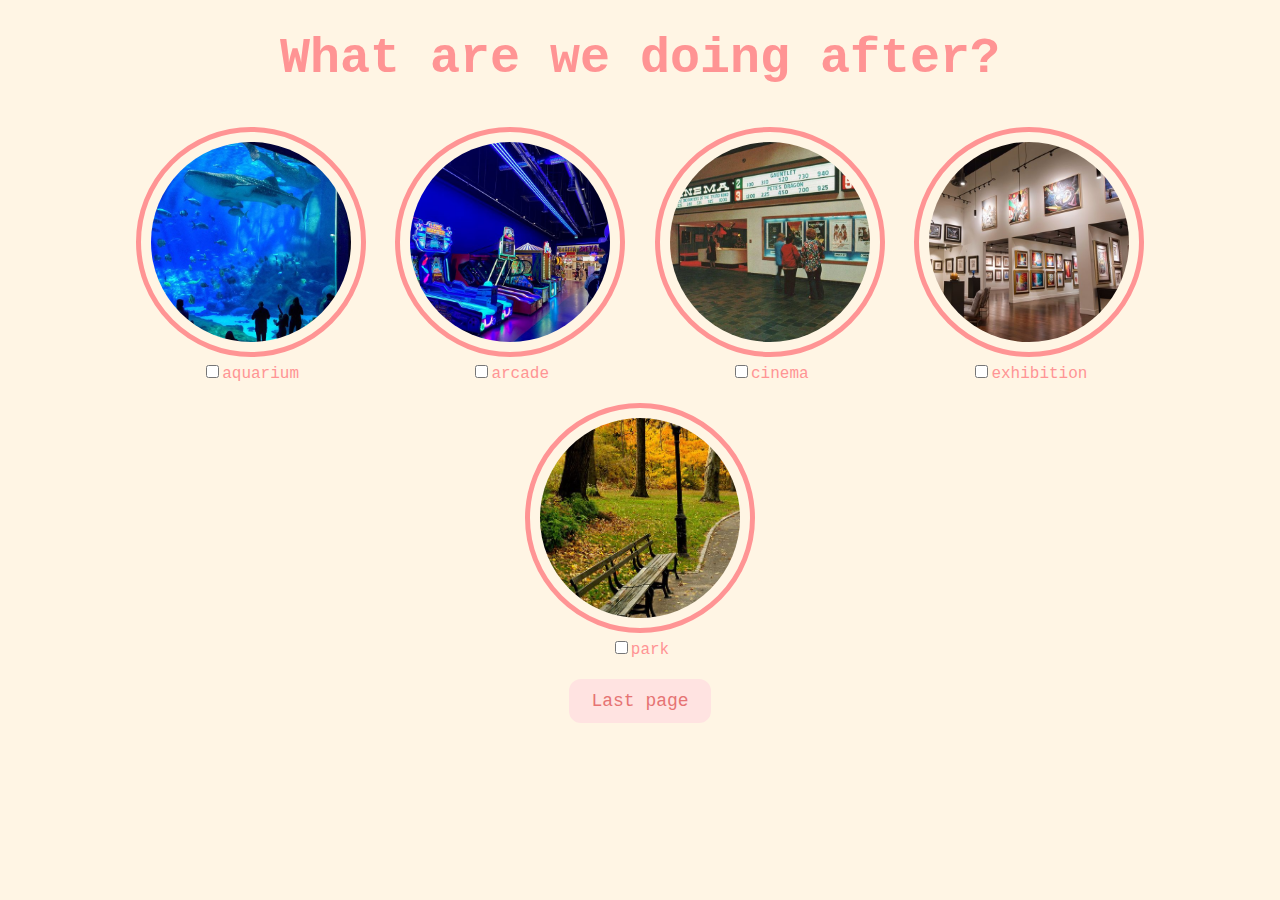
<file: activities.html>
<!DOCTYPE html>
<html lang="en">
  <head>
    <meta charset="UTF-8" />
    <meta name="viewport" content="width=device-width, initial-scale=1.0" />
    <title>Activities</title>
    <link rel="stylesheet" href="css/activities.css" />
  </head>
  <body>
    <div id="activityquestion"><b>What are we doing after?</b></div>
    <div class="activities-selection">
      <div class="activity-item">
        <img src="activities/aquarium.jpeg" alt="aquarium" />
        <label
          ><input
            type="checkbox"
            name="activities"
            value="aquarium"
          />aquarium</label
        >
      </div>
      <div class="activity-item">
        <img src="activities/arcade.jpeg" alt="arcade" />
        <label
          ><input
            type="checkbox"
            name="activities"
            value="arcade"
          />arcade</label
        >
      </div>
      <div class="activity-item">
        <img src="activities/cinema.jpeg" alt="cinema" />
        <label
          ><input
            type="checkbox"
            name="activities"
            value="cinema"
          />cinema</label
        >
      </div>
      <div class="activity-item">
        <img src="activities/kunsthalle.jpeg" alt="kunsthalle" />
        <label
          ><input
            type="checkbox"
            name="activities"
            value="kunsthalle"
          />exhibition</label
        >
      </div>
      <div class="activity-item">
        <img src="activities/park.jpeg" alt="park.jpeg" />
        <label
          ><input
            type="checkbox"
            name="activities"
            value="park.jpeg"
          />park</label
        >
      </div>
    </div>
    <button class="button" onclick="location.href='lastpage.html'">
      Last page
    </button>
  </body>
</html>
</file>
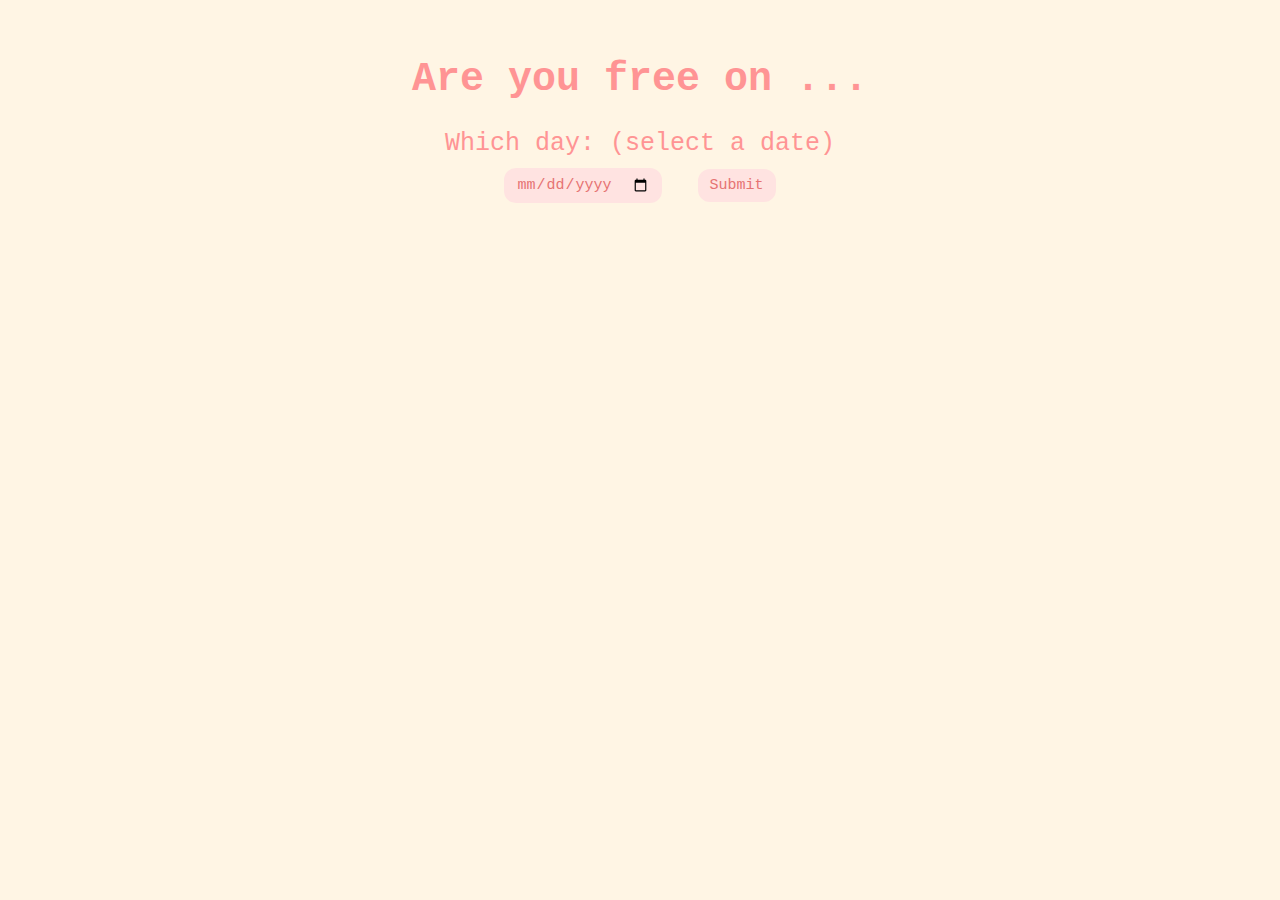
<file: date.html>
<!DOCTYPE html>
<html lang="en">
  <head>
    <meta charset="UTF-8" />
    <meta name="viewport" content="width=device-width, initial-scale=1.0" />
    <title>for rella - loml</title>
    <link rel="stylesheet" href="css/date.css" />
  </head>
  <body>
    <h1 title="choose a date">Are you free on ...</h1>
    <form class="form-group">
      <label>Which day: (select a date)</label>
      <div>
        <input type="date" />
        <button class="button" type="submit" formaction="food.html">
          Submit
        </button>
      </div>
    </form>
  </body>
</html>
</file>
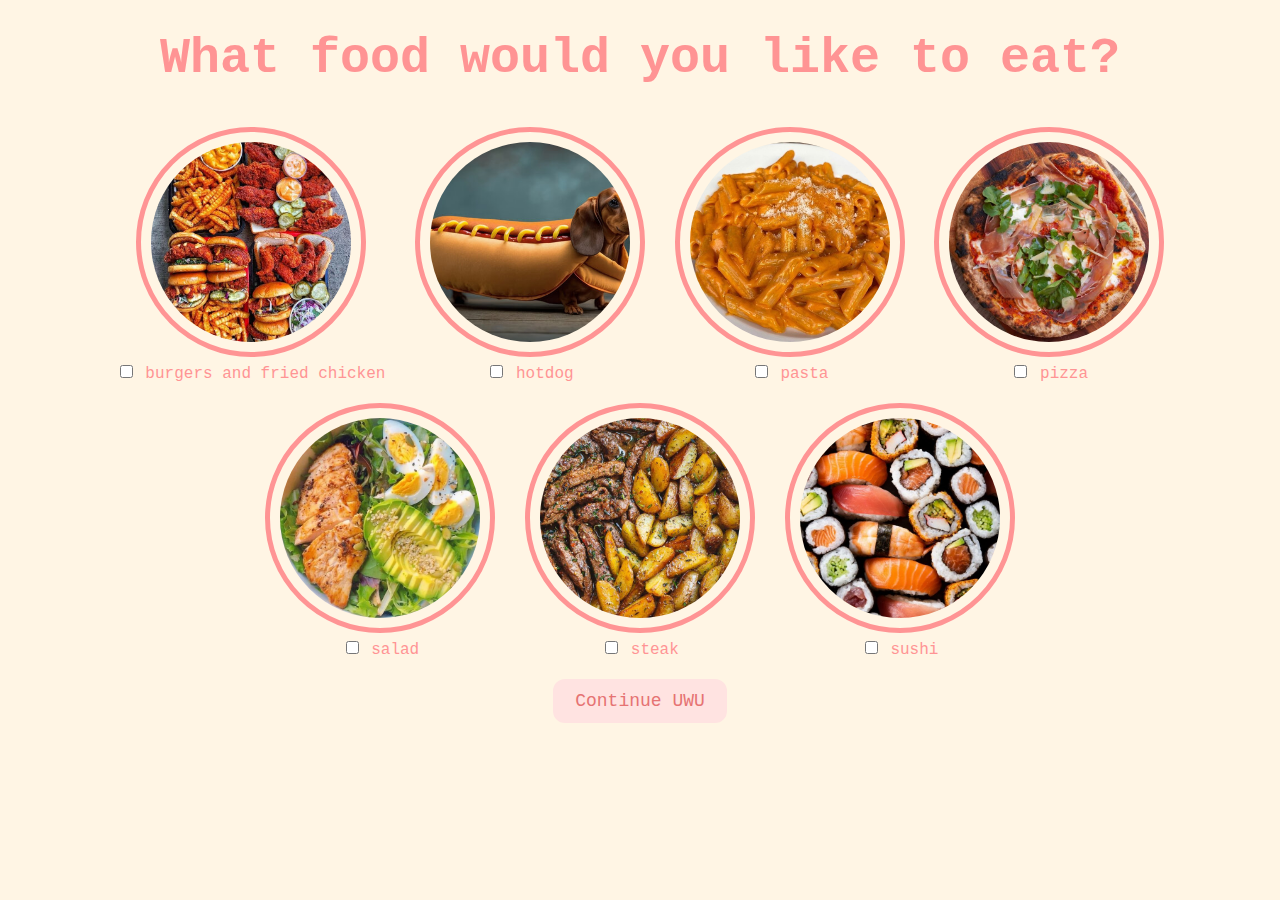
<file: food.html>
<!DOCTYPE html>
<html lang="en">
  <head>
    <meta charset="UTF-8" />
    <meta name="viewport" content="width=device-width, initial-scale=1.0" />
    <title>for rella - loml</title>
    <link rel="stylesheet" href="css/food.css" />
  </head>
  <body>
    <div id="foodquestion">
      <b>What food would you like to eat?</b>
    </div>

    <div class="food-selection">
      <div class="food-item">
        <img src="food/burgers.jpeg" alt="Burgers, fries and fried chicken" />
        <label
          ><input
            type="checkbox"
            name="food"
            value="Burgers, fries and fried chicken"
          />
          burgers and fried chicken</label
        >
      </div>
      <div class="food-item">
        <img src="food/dog.jpeg" alt="dog" />
        <label
          ><input type="checkbox" name="food" value="hotdog" /> hotdog</label
        >
      </div>
      <div class="food-item">
        <img src="food/pasta.jpeg" alt="pasta" />
        <label><input type="checkbox" name="food" value="pasta" /> pasta</label>
      </div>
      <div class="food-item">
        <img src="food/pizza.jpeg" alt="pizza" />
        <label><input type="checkbox" name="food" value="pizza" /> pizza</label>
      </div>
      <div class="food-item">
        <img src="food/salad.jpeg" alt="salad" />
        <label><input type="checkbox" name="food" value="salad" /> salad</label>
      </div>
      <div class="food-item">
        <img src="food/steak.jpeg" alt="steak" />
        <label><input type="checkbox" name="food" value="steak" /> steak</label>
      </div>
      <div class="food-item">
        <img src="food/sushi.jpeg" alt="sushi" />
        <label><input type="checkbox" name="food" value="sushi" /> sushi</label>
      </div>
    </div>
    <button class="button" onclick="location.href='activities.html'">
      Continue UWU
    </button>
  </body>
</html>
</file>
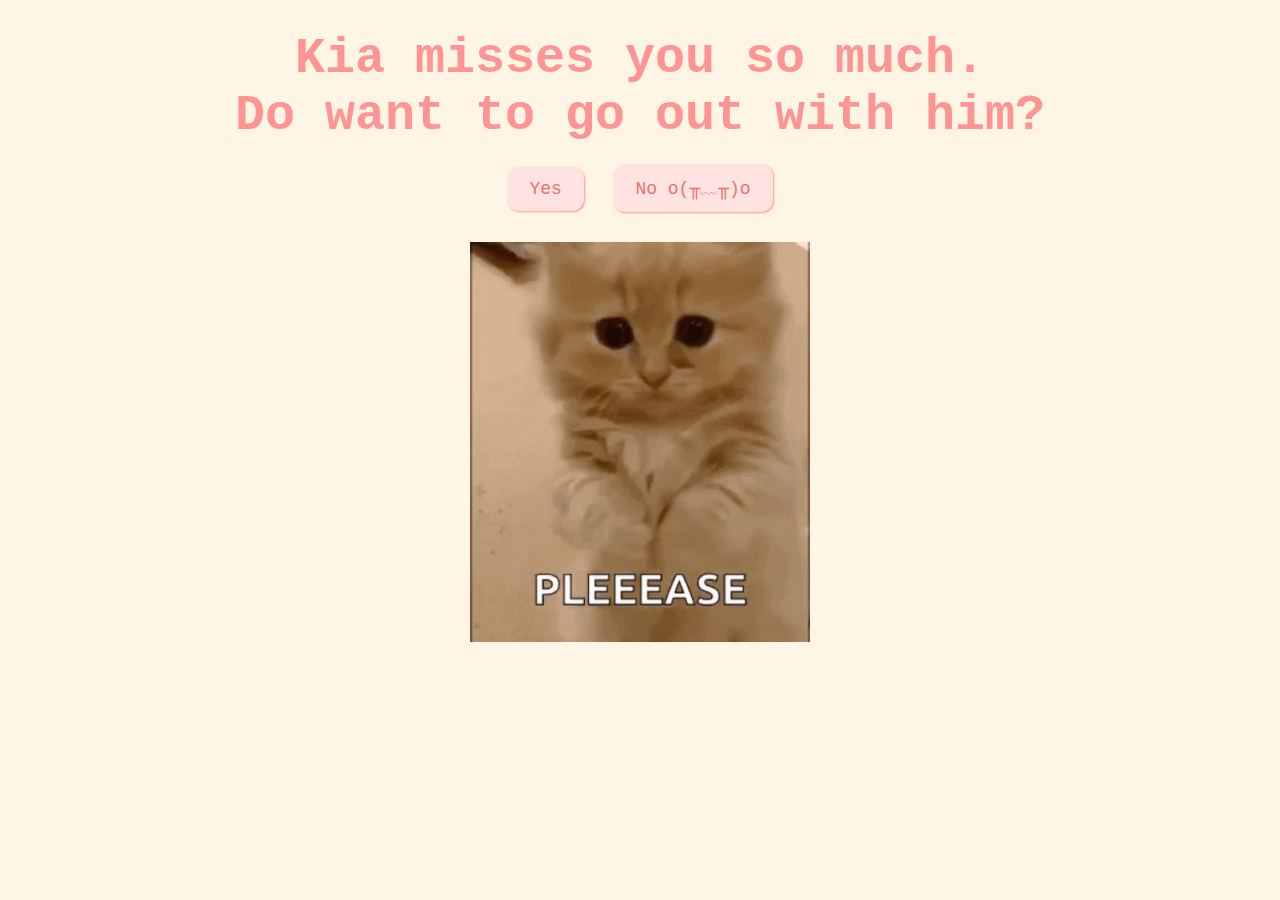
<file: index1.html>
<!DOCTYPE html>
<html lang="en">
  <head>
    <meta charset="UTF-8" />
    <meta name="viewport" content="width=device-width, initial-scale=1.0" />
    <title>for rella - loml</title>
    <link rel="stylesheet" href="css/valentine.css" />
  </head>
  <body>
    <div id="valentineQuestion"><b>Kia misses you so much.<br/> Do want to go out with him?</b></div>
    <button class="answerButton" onclick="location.href='thankyou.html'">
      Yes
    </button>
    <button class="answerButton" id="noButton">No o(╥﹏╥)o</button>
    <br />
    <img src="cat.gif" alt="cat asking question" class="responsive" />

    <script>
      document
        .getElementById("noButton")
        .addEventListener("click", function () {
          var yesButton = document.querySelector(
            'button[onclick*="thankyou.html"]'
          );
          var currentFontSize = parseInt(
            window.getComputedStyle(yesButton).fontSize
          );
          yesButton.style.fontSize = currentFontSize + 10 + "px"; // Increase font size by 5px
        });
    </script>
  </body>
</html>
</file>
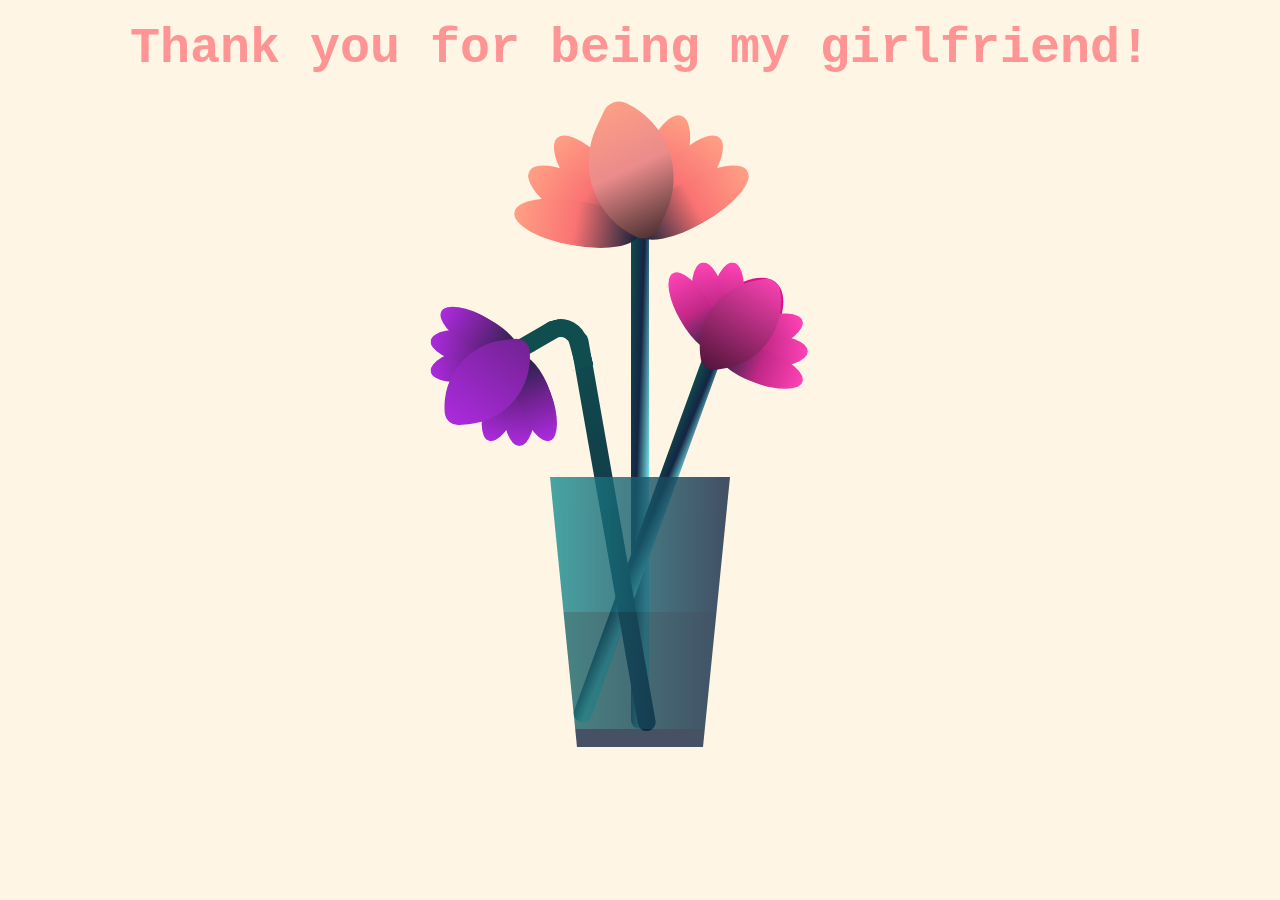
<file: lastpage.html>
<!DOCTYPE html>
<html lang="en">
  <head>
    <meta charset="UTF-8" />
    <meta name="viewport" content="width=device-width, initial-scale=1.0" />
    <title>for rella - loml</title>
    <link rel="stylesheet" href="css/flower.css" />
  </head>
  <body>
    <div id="thankyou"><b>Thank you for being my girlfriend!</b></div>
    <div class="flower">
      <div class="f-wrapper">
        <div class="flower__line"></div>
        <div class="f">
          <div class="flower__leaf flower__leaf--1"></div>
          <div class="flower__leaf flower__leaf--2"></div>
          <div class="flower__leaf flower__leaf--3"></div>
          <div class="flower__leaf flower__leaf--4"></div>
          <div class="flower__leaf flower__leaf--5"></div>
          <div class="flower__leaf flower__leaf--6"></div>
          <div class="flower__leaf flower__leaf--7"></div>
          <div
            class="flower__leaf flower__leaf--8 flower__fall-down--yellow"
          ></div>
        </div>
      </div>

      <div class="f-wrapper f-wrapper--2">
        <div class="flower__line"></div>
        <div class="f">
          <div class="flower__leaf flower__leaf--1"></div>
          <div class="flower__leaf flower__leaf--2"></div>
          <div class="flower__leaf flower__leaf--3"></div>
          <div class="flower__leaf flower__leaf--4"></div>
          <div class="flower__leaf flower__leaf--5"></div>
          <div class="flower__leaf flower__leaf--6"></div>
          <div class="flower__leaf flower__leaf--7"></div>
          <div
            class="flower__leaf flower__leaf--8 flower__fall-down--pink"
          ></div>
        </div>
      </div>

      <div class="f-wrapper f-wrapper--3">
        <div class="flower__line"></div>
        <div class="f">
          <div class="flower__leaf flower__leaf--1"></div>
          <div class="flower__leaf flower__leaf--2"></div>
          <div class="flower__leaf flower__leaf--3"></div>
          <div class="flower__leaf flower__leaf--4"></div>
          <div class="flower__leaf flower__leaf--5"></div>
          <div class="flower__leaf flower__leaf--6"></div>
          <div class="flower__leaf flower__leaf--7"></div>
          <div
            class="flower__leaf flower__leaf--8 flower__fall-down--purple"
          ></div>
        </div>
      </div>
      <div class="flower__glass"></div>
    </div>
  </body>
</html>
</file>
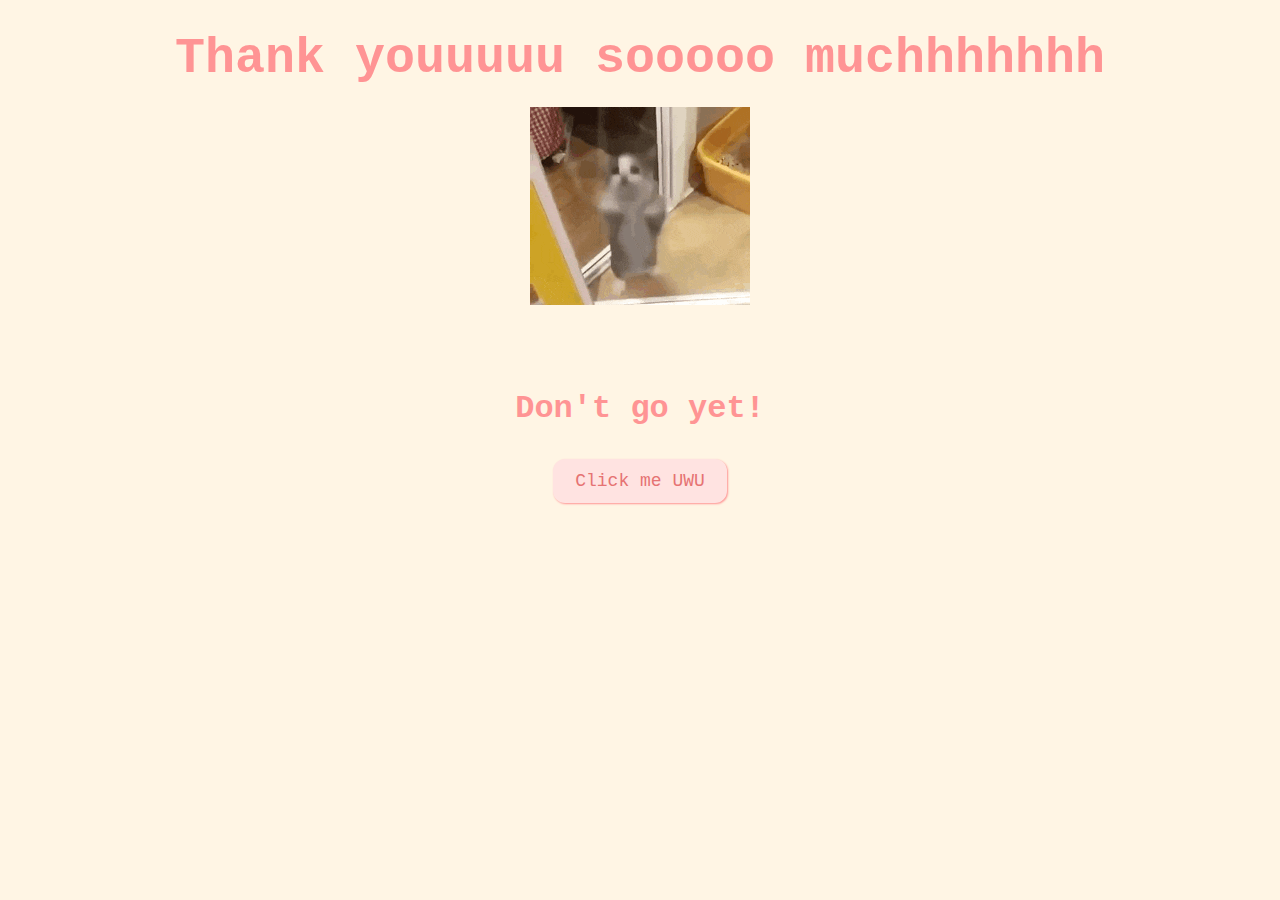
<file: thankyou.html>
<!DOCTYPE html>
<html lang="en">
  <head>
    <meta charset="UTF-8" />
    <meta name="viewport" content="width=device-width, initial-scale=1.0" />
    <title>for rella - loml</title>
    <link rel="stylesheet" href="css/lastpage.css" />
  </head>
  <body>
    <div id="thankyou"><b>Thank youuuuu sooooo muchhhhhhh</b></div>

    <img id="rizz" src="sticker.gif" alt="rizzler god" class="responsive" />
    <br />
    <audio controls autoplay loop>
      <source src="ReelAudio-89215 (mp3cut.net).mp3" type="audio/mpeg" />
      Your browser does not support the audio element.
    </audio>
    <h1>Don't go yet!</h1>
    <button class="button" onclick="location.href='date.html'">
      Click me UWU
    </button>
  </body>
</html>
</file>
<file: css/activities.css>
body {
  text-align: center;
  margin-top: 30px;
  font-family: "Courier";
  background-color: #fff5e4;
  color: #ff9494;
}
#activityquestion {
  font-size: 50px;
  margin-bottom: 30px;
}
.activity-item {
  display: inline-block;
  margin: 10px;
  vertical-align: top;
  color: #ff9494;
}
.activity-item img {
  height: 200px;
  width: 200px;
  border-radius: 50%;
  border: 5px solid #ff9494;
  object-fit: cover;
  padding: 10px;
}
.activity-item label {
  display: block;
}
.button {
  padding: 10px 20px;
  font-size: 18px;
  cursor: pointer;
  margin: 10px;
  font-family: "courier";
  margin-bottom: 20px;
  background-color: #ffe3e1;
  color: #e67373;
  border-radius: 12px;
  border: 2px solid #ffe3e1;
}
</file>
<file: css/date.css>
body {
  text-align: center;
  margin-top: 30px;
  font-family: "Courier";
  background-color: #fff5e4;
  color: #ff9494;
  display: flex;
  flex-direction: column;
}
h1 {
  font-size: 40px;
}

form .header {
  width: 100%;
  display: flex;
  font-size: 20px;
  margin-bottom: 20px;
  color: #ff9494;
}

.form-group {
  display: flex;
  flex-direction: column;
  justify-content: center;
  font-size: 25px;
}

.button {
  padding: 6px 10px;
  font-size: 15px;
  cursor: pointer;
  margin: 10px;
  font-family: "courier";
  margin-bottom: 10px;
  background-color: #ffe3e1;
  color: #e67373;
  border-radius: 12px;
  border: 2px solid #ffe3e1;
  transition: 0.3s;
}

.button:hover {
  background-color: #ff9494;
  color: #ffe3e1;
  border: 2px solid #ff9494;
}

input[type="date"] {
  padding: 6px 10px;
  font-size: 15px;
  cursor: pointer;
  margin: 10px;
  font-family: "courier";
  margin-bottom: 10px;
  background-color: #ffe3e1;
  color: #e67373;
  border-radius: 12px;
  border: 2px solid #ffe3e1;
}
</file>
<file: css/food.css>
body {
  text-align: center;
  margin-top: 30px;
  font-family: "Courier";
  background-color: #fff5e4;
  color: #ff9494;
}
#foodquestion {
  font-size: 50px;
  margin-bottom: 30px;
}
.food-item {
  display: inline-block;
  margin: 10px;
  vertical-align: top;
  color: #ff9494;
}
.food-item img {
  height: 200px;
  width: 200px;
  border-radius: 50%;
  border: 5px solid #ff9494;
  object-fit: cover;
  padding: 10px;
}
.food-item label {
  display: block;
}
.button {
  padding: 10px 20px;
  font-size: 18px;
  cursor: pointer;
  margin: 10px;
  font-family: "courier";
  margin-bottom: 20px;
  background-color: #ffe3e1;
  color: #e67373;
  border-radius: 12px;
  border: 2px solid #ffe3e1;
}
</file>
<file: css/valentine.css>
body {
  text-align: center;
  margin-top: 30px;
  font-family: "Courier";
  background-color: #fff5e4;
  color: #ff9494;
}

img {
  height: 400px;
  width: auto;
  padding: 10px;
}

#valentineQuestion {
  font-size: 50px;
  margin-bottom: 10px;
}
.answerButton {
  padding: 10px 20px;
  font-size: 18px;
  cursor: pointer;
  margin: 10px;
  font-family: "courier";
  margin-bottom: 20px;
  background-color: #ffe3e1;
  color: #e67373;
  border-radius: 12px;
  border: 2px solid #ffe3e1;
  box-shadow: 1px 1px 2px #ff9494;
  transition: 0.3s;
}

.answerButton:hover {
  background-color: #ff9494;
  color: #ffe3e1;
  border: 2px solid #ff9494;
  box-shadow: 1px 1px 2px #ffe3e1;
}
</file>
<file: css/flower.css>
*,
*::after,
*::before{
    padding: 0;
    margin: 0;
    box-sizing: border-box;
}

:root{
    --color-bg: linear-gradient(to top,#010329,#000005);
    --color-glass:linear-gradient(to left,#142544,#1a9092);
    --color-water:linear-gradient(to left,#142544,#1b6d6e);
}

body{
    background-color: #FFF5E4;
    min-height: 100vh;
    display: flex;
    flex-direction: column; /* Change the direction to column */
    align-items: center;
    justify-content: flex-start; /* Align items to the start of the container */
    overflow: hidden;
	color: #FF9494;
	font-family: courier;
}

#thankyou {
    width: 100%; /* Ensure it spans the full width */
    text-align: center; /* Keep the text centered */
    margin-top: 20px; /* Add some space at the top */
    z-index: 1000; /* Ensure it's above other elements if needed */
    position: relative; /* Adjust based on layout needs */
	margin-bottom: 400px;
	font-size: 50px;
}

.flower{
    position: relative;
}

.flower__glass{
    width:20vmin;
    height: 30vmin;
    background-image: var(--color-glass);
    clip-path: polygon(0 0, 100% 0, 85% 100%, 15% 100%);
    opacity: .8;
    position: relative;
}

.flower__glass::after{
    content: '';
    position: absolute;
    bottom: 0;
    left: 0;
    background-color: #182843;
    width: 100%;
    height: 2vmin;
}

.flower__glass::before{
    content: '';
    position: absolute;
    bottom: 0;
    left: 0;
    background-image: var(--color-water);
    width: 100%;
    height: 15vmin;
}

.f-wrapper{
    position: absolute;
    left: 45%;
    bottom: 2vmin;
}

.f-wrapper--2{
    left: 50%;
    bottom: 5%;
    transform-origin: 10% left;
    transform: rotate(20deg);
}

.f-wrapper--3{
    left: 30%;
    bottom: 5%;
    transform-origin: 10% left;
    transform: rotate(-10deg);
}

.f-wrapper--3 .flower__line{
    height: 45vmin;
    position: relative;
}

.f-wrapper--3 .flower__line::after{
    content: '';
    position: absolute;
    left:0;
    top: 0;
    width: 6vmin;
    height: 6vmin;
    transform: translate(-69%,-30%) rotate(-5deg);
    border-radius:10vmin 10vmin 0 0;
    border: 2vmin solid  #104d4e;
    border-bottom: transparent;
    border-left: transparent;
}

.f-wrapper--3 .flower__line::before{
    content: '';
    position: absolute;
    left:-40%;
    top: -1%;
    width: 6vmin;
    height: 2vmin;
    transform-origin: right;
    transform: translate(-100%,-80%) rotate(-20deg);
    background-color: #104d4e;
    border-radius: 2vmin;
}

.f-wrapper--3 .flower__line{
    background-image: linear-gradient(to top,#142544,#104d4e);
}


.f-wrapper--2 .flower__line{
    height: 45vmin;
}

.f-wrapper--2 .f{
    transform: translateX(-50%) rotate(20deg);
}

.f-wrapper--3 .f{
    transform: translate(-350%,-50%) rotate(-120deg);
}

.f-wrapper--2 .flower__leaf:not(:first-child){
    width: 3.8vmin;
    height: 10vmin;
    background-image: linear-gradient(to bottom, #ff43b6 ,#c22887, #1a233a 99%);
}

.f-wrapper--3 .flower__leaf:not(:first-child){
    width: 3.8vmin;
    height: 10vmin;
    background-image: linear-gradient(to bottom, #ad2be0 ,#712291, #1a233a 99%);
}

.f-wrapper--3 .flower__leaf--1{
    width: 8vmin;
    height: 10vmin;
    bottom: 2vmin;
    background-color: #ad2be0;
}

.f-wrapper--2 .flower__leaf--1{
    width: 8vmin;
    height: 10vmin;
    bottom: 2vmin;
    background-color: #de118b;
}

.f-wrapper--2 .f .flower__leaf--8{
    width: 10vmin;
    height: 9vmin;
    bottom: 3vmin;
    left: -30%;
    transform: rotate(-50deg);
    background-image: linear-gradient(to left bottom, #ff43b6 ,#4d1337);;
}

.f-wrapper--3 .f .flower__leaf--8{
    width: 10vmin;
    height: 9vmin;
    left: -10% !important;
    background-image: linear-gradient(to left bottom, #ad2be0 ,#712291);;
}

.flower__line{
    width: 2vmin;
    height: 56vmin;
    background-image: linear-gradient(to left top,#82fdff 20%,#142544,#104d4e);
    border-radius: 4vmin;
}

.f{
    position: absolute;
    top: 1vmin;
    left: 50%;
    transform: translateX(-50%) rotate(-10deg);
    width: 2vmin;
    height: 2vmin;
}


.flower__leaf{
    position: absolute;
    left: 50%;
    bottom: 2vmin;
    transform: translateX(-50%);
    width: 5vmin;
    height: 14vmin;
    background-image: linear-gradient(to bottom, #ffa085 ,#fa7373, #1a233a 99%);

    clip-path: ellipse(50% 50% at 50% 50%);
    transform-origin: center bottom;
    animation: open-flower 2s 1s backwards;
}

.flower__leaf--1{
    width: 10vmin;
    height: 12vmin;
    bottom: 3vmin;
    border-radius: 50% 50% 50% 50% / 80% 80% 20% 20%;
    background-color: #e24f5f;
    background-image: none;
    animation: open-flowe--middle  1.4s 1s backwards;
}

.flower__leaf--2{
    transform: translateX(-50%) rotate(-30deg);
}
.flower__leaf--3{
    transform: translateX(-50%) rotate(-50deg);
}
.flower__leaf--4{
    transform: translateX(-50%) rotate(-70deg);
}

.flower__leaf--5{
    transform: translateX(-50%) rotate(30deg);
}

.flower__leaf--6{
    transform: translateX(-50%) rotate(50deg);
}

.flower__leaf--7{
    transform: translateX(-50%) rotate(70deg);
}

.flower__leaf--8{
    width: 13vmin;
    height: 11vmin;
    bottom: 6vmin;
    left: -30%;
    border-radius: none;
    clip-path: none;
    border-radius: 10vmin 2vmin 10vmin 2vmin;
    transform: rotate(-55deg);
    background-image: linear-gradient(to left bottom, #ffa085 ,#eb8b8b,#492f2f 98%);
}

.flower__fall-down--yellow{
    animation: flower-fall-down-yellow  8s 1.2s linear forwards;
}

.flower__fall-down--pink{
    animation: flower-fall-down-pink  5s 1.2s linear forwards;
}

.flower__fall-down--purple{
    bottom: 4vmin;
    animation:flower-fall-down-purple  6s 1.2s linear forwards, flower-falling 6s 7.2s linear infinite;
}


@keyframes open-flower{
        0%{
            transform:  translateX(-50%) rotate(0);
        }
}

@keyframes open-flowe--middle {
    0%{
        opacity: 0;
        transform: translateX(-50%) scale(0);
    }
}

@keyframes flower-fall-down-pink {

    0%{
        transform: rotate(-55deg);
    }

    50%{
        transform: rotateX(-100deg);
    }

    100%{
        transform:translate(2vmin,28vmin);
    }

}

@keyframes flower-fall-down-yellow {

    0%{
        transform: rotate(-55deg);
    }

    50%{
        bottom: 3vmin;
        transform: rotateX(-100deg);
    }

    100%{
        transform:translate(2vmin,70vmin) rotate(150deg);
    }

}

@keyframes flower-fall-down-purple {

    0%{
        transform: rotate(-50deg);
    }

    25%{
        bottom: 1vmin ;
        transform: rotateX(-100deg);
        perspective: 0px;
    }

    50%{
        perspective: 0px;
        transform:translate(-30vmin,2vmin) rotate(90deg);
    }

    75%{
        perspective: 0px;
        transform:translate(-34vmin,-2vmin);
    }

    100%{
        transform-origin: center;
        transform:translate(-34vmin,-2vmin) rotateY(-80deg) rotateX(35deg);
    }

}

@keyframes flower-falling {
    0%,100%{
        transform-origin: center;
        transform:translate(-34vmin,-2vmin) rotateY(-80deg) rotateX(35deg);
    }

    25%{
        transform-origin: center;
        transform:translate(-34.4vmin,-2vmin) rotateY(-84deg) rotateX(35deg);
    }

    50%{
        transform-origin: center;
        transform:translate(-32vmin,-4.2vmin) rotateY(-80deg) rotateX(35deg);
    }

    75%{
        transform-origin: center;
        transform:translate(-36vmin,1.1vmin) rotateY(-80deg) rotateX(35deg);
    }
}
</file>
<file: css/lastpage.css>
body {
  text-align: center;
  margin-top: 30px;
  font-family: "Courier";
  background-color: #fff5e4;
  color: #ff9494;
}
#thankyou {
  font-size: 50px;
  margin-bottom: 20px;
}
.rizz {
  margin-bottom: 10 px;
}
.button {
  padding: 10px 20px;
  font-size: 18px;
  cursor: pointer;
  margin: 10px;
  font-family: "courier";
  margin-bottom: 20px;
  background-color: #ffe3e1;
  color: #e67373;
  border-radius: 12px;
  border: 2px solid #ffe3e1;
  box-shadow: 1px 1px 2px #ff9494;
  transition: 0.3s;
}

.button:hover {
  background-color: #ff9494;
  color: #ffe3e1;
  border: 2px solid #ff9494;
  box-shadow: 1px 1px 2px #ffe3e1;
}
audio{
  opacity: 0;
}
</file>
